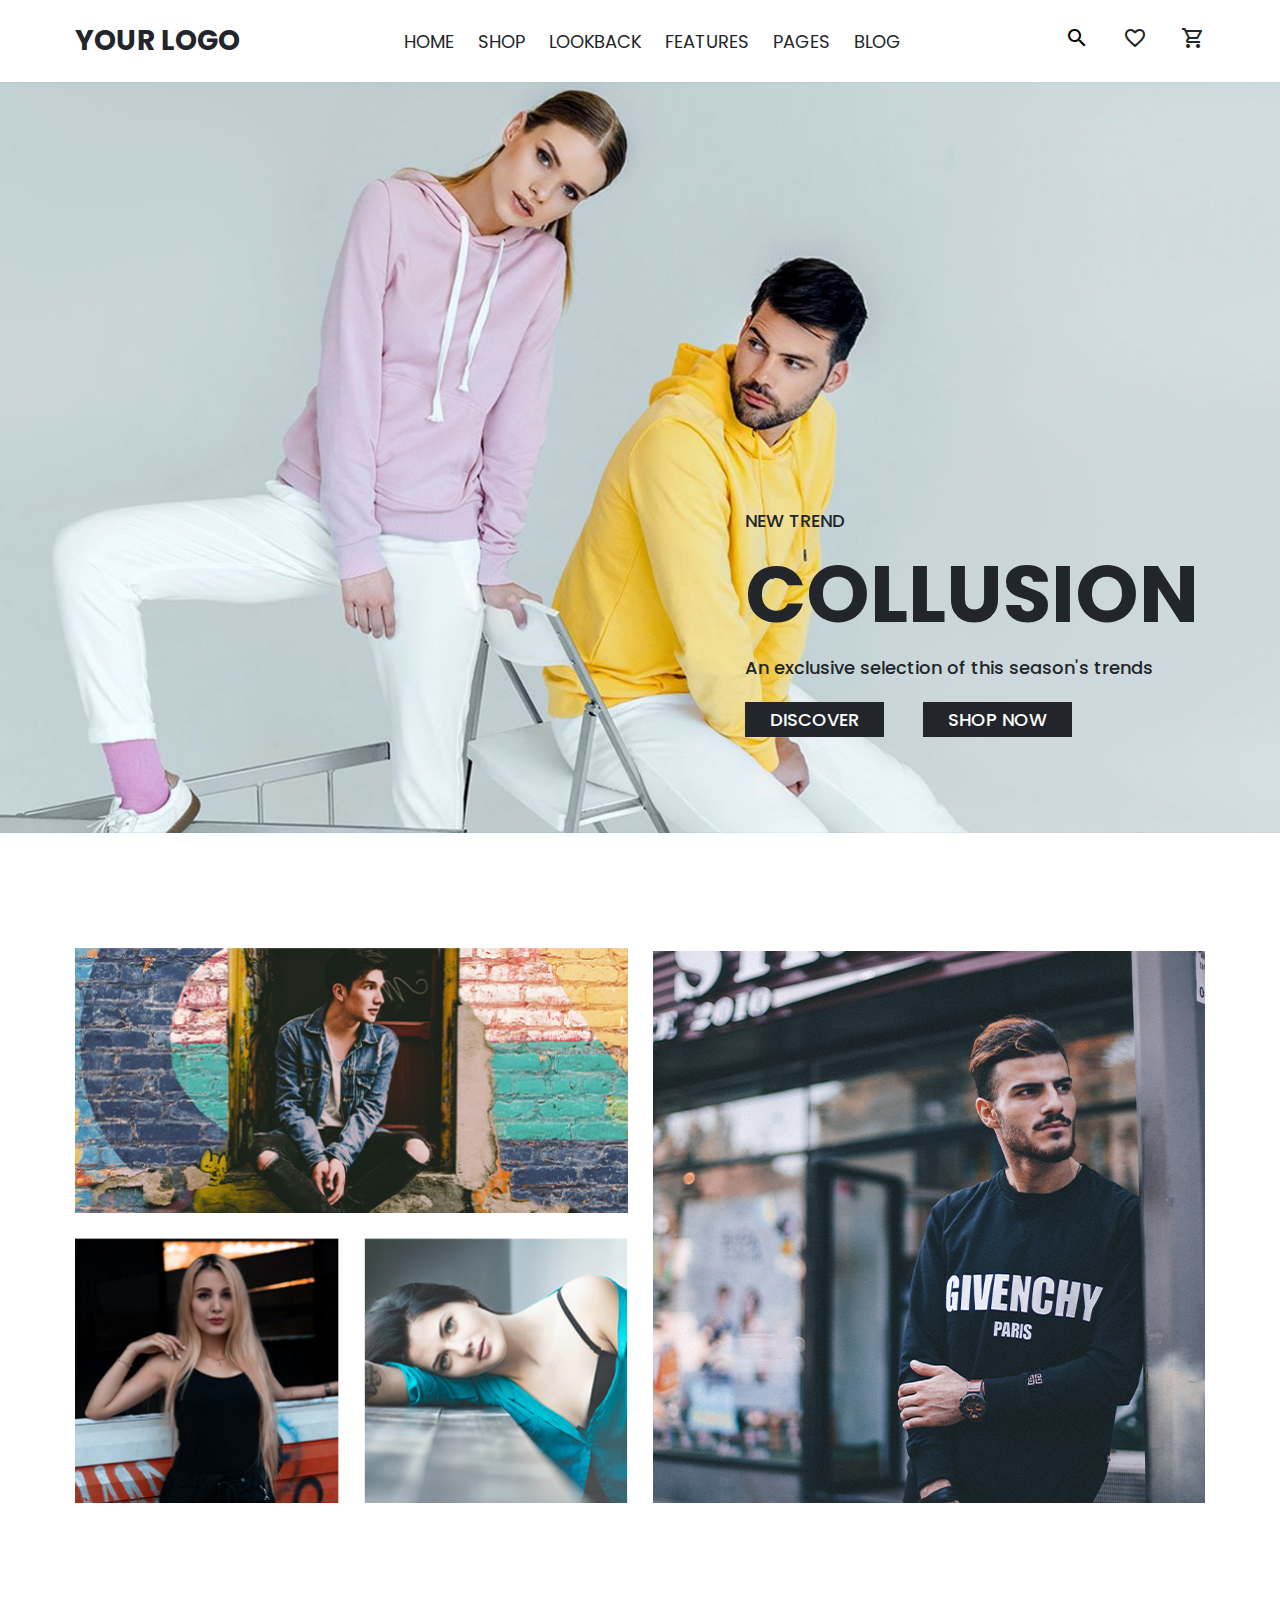
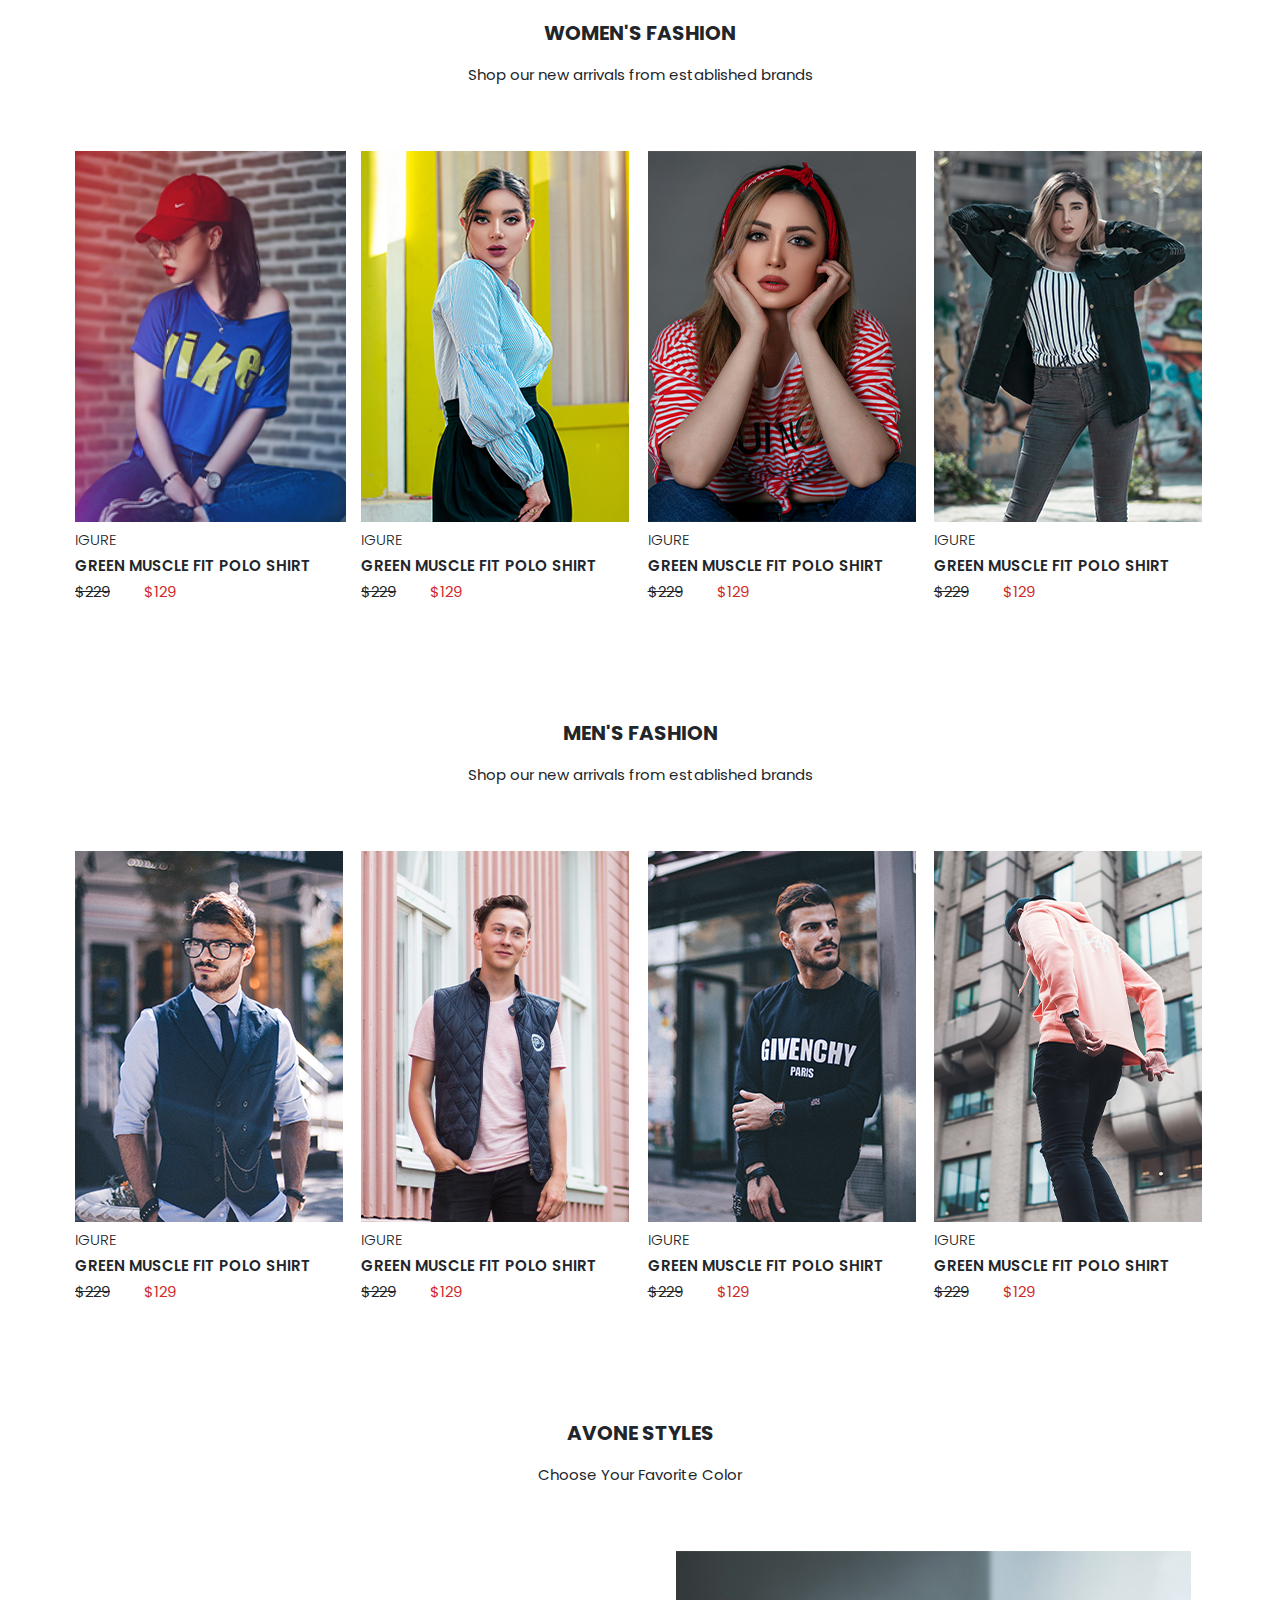
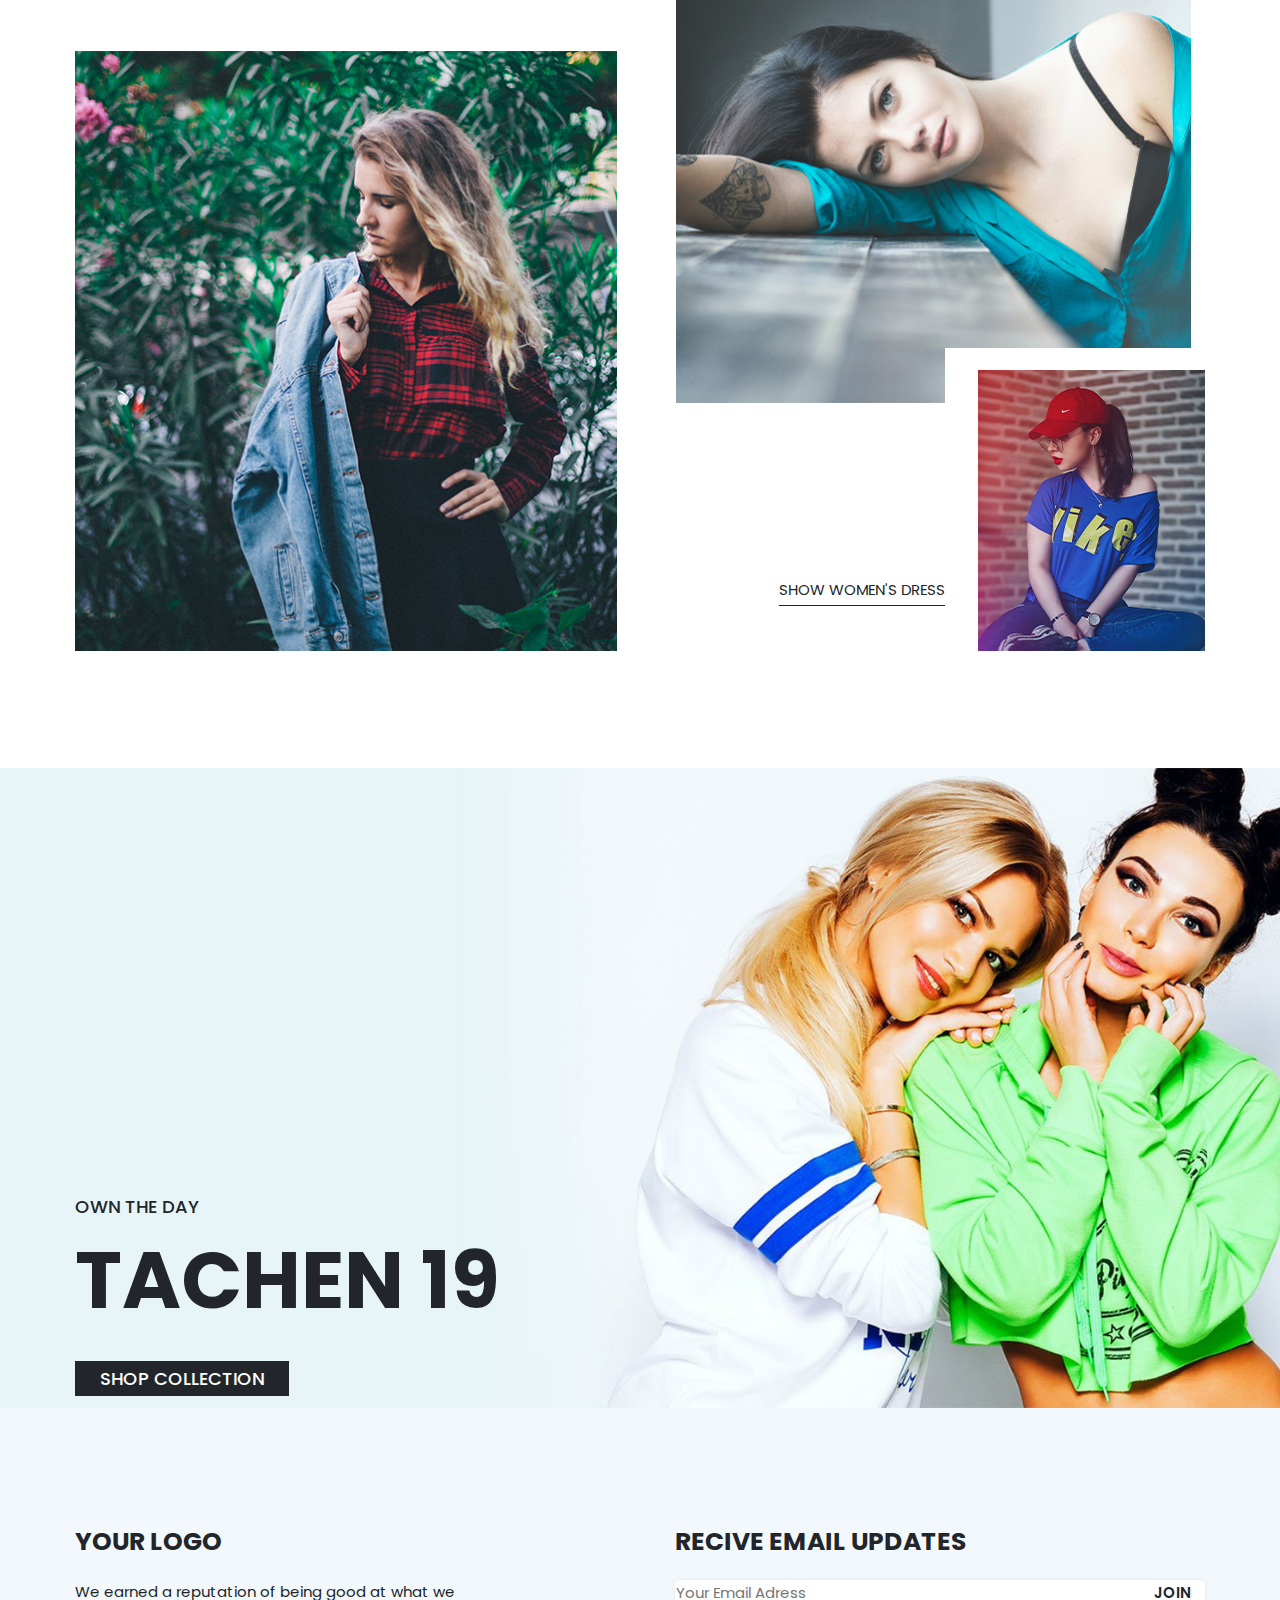
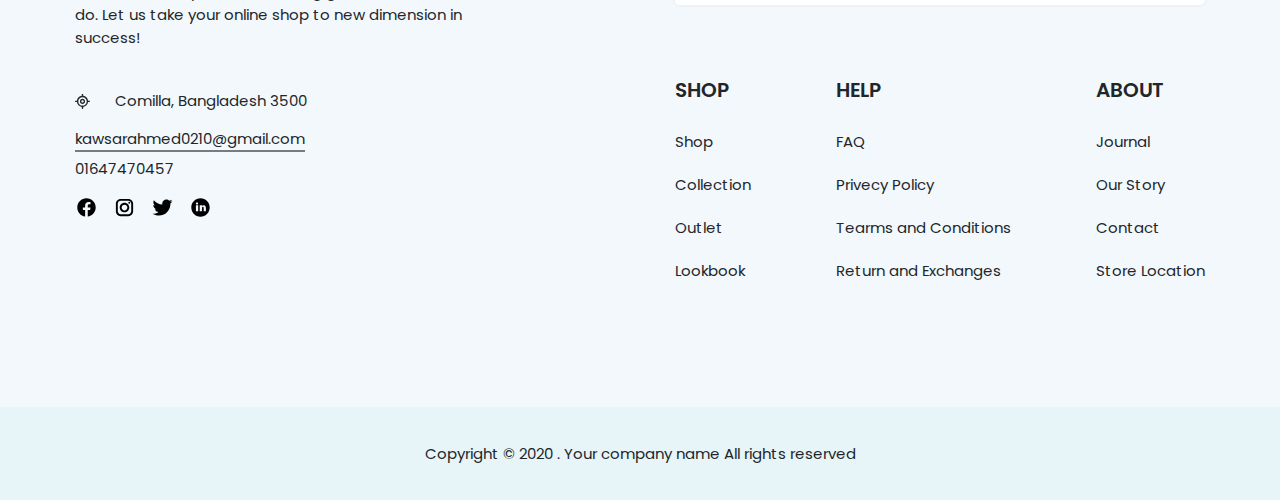
<file: index.html>
<!DOCTYPE html>
<html lang="ru">
<head>
    <meta charset="UTF-8">
    <meta http-equiv="X-UA-Compatible" content="IE=edge">
    <meta name="viewport" content="width=device-width, initial-scale=1.0">
    <title>Your Logo</title>
    <link rel="preconnect" href="https://fonts.googleapis.com">
    <link rel="preconnect" href="https://fonts.gstatic.com" crossorigin>
    <link
        href="https://fonts.googleapis.com/css2?family=PT+Serif:wght@700&family=Poppins:wght@300;400;500;600;700&display=swap"
        rel="stylesheet">
        <link href="https://fonts.googleapis.com/icon?family=Material+Icons+Outlined" rel="stylesheet">
        <link rel="stylesheet" href="static/styles/mycss.css">
</head>
<body>
   <header>
    <div class="container">
        <div class="header">
            <h1 class="header_title">YOUR LOGO</h1>
            <nav class="header_nav">
                <ul>
                    <li class="header_nav_item">
                        <a href="#">HOME</a>
                    </li>
                    <li class="header_nav_item">
                        <a href="#">SHOP</a>
                    </li>
                    <li class="header_nav_item">
                        <a href="#">LOOKBACK</a>
                    </li>
                    <li class="header_nav_item">
                        <a href="#">FEATURES</a>
                    </li>
                    <li class="header_nav_item">
                        <a href="#">PAGES</a>
                    </li>
                    <li class="header_nav_item">
                        <a href="#">BLOG</a>
                    </li>
                </ul>
            </nav>
            <div class="header_user">
                <ul>
                    <li class="header_user_item">
                        <button class="material-icons-outlined"> search</button>

                    </li>
                    <li class="header_user_item">
                        <a href="#" class="material-icons-outlined">favorite_border</a>
                    
                    </li>
                    <li class="header_user_item">
                        <a href="#" class="material-icons-outlined">shopping_cart</a>
                    
                    </li>
                </ul>
            </div>
        </div>
    </div>
   </header>
   <main>
    <div class="banner_wrap">
        <div class="container">
            <div class="banner">
                <span class="banner_text">NEW TREND</span>
                <b class="COLLUSION">COLLUSION</b>
                <span class="banner_text">An exclusive selection of this season's trends</span>
                <div class="banner_link_wrap">
                    <a href="#" class="banner_link btn_primary">DISCOVER</a>
                    <a href="#" class="banner_link btn_primary">SHOP NOW</a>
                </div>
            </div>
        </div>
    </div>
    <div class="section">
        <div class="container">
            <div class="catagory">
                <a href="#" class="catagory_link">
                    <span class="catagory_name">CATAGORY NAME</span>
                </a>
                <a href="#" class="catagory_link">
                    <span class="catagory_name">CATAGORY NAME</span>
                </a>
                <a href="#" class="catagory_link">
                    <span class="catagory_name">CATAGORY NAME</span>
                </a>
                <a href="#" class="catagory_link">
                    <span class="catagory_name">CATAGORY NAME</span>
                </a>
            </div>
        </div>
    </div>
    <div class="section">
        <div class="container">
           <h2 class="section_title">WOMEN'S FASHION</h2>
           <p class="section_subtitle">Shop our new arrivals from established brands</p>
        <div class="card_container">
            <div class="card">
                <img src="/static/images/6.png" class="card_img" alt="#">
                <span class="card_brand">IGURE</span>
                <a href="#" class="card_link">GREEN MUSCLE FIT POLO SHIRT</a>
                <span class="old_price">$229</span>
                <span class="new_price">$129</span>
            </div>
            <div class="card">
                <img src="static/images/7.png" class="card_img" alt="#">
                <span class="card_brand">IGURE</span>
                <a href="#" class="card_link">GREEN MUSCLE FIT POLO SHIRT</a>
                <span class="old_price">$229</span>
                <span class="new_price">$129</span>
            </div>
            <div class="card">
                <img src="static/images/8.png" class="card_img" alt="#">
                <span class="card_brand">IGURE</span>
                <a href="#" class="card_link">GREEN MUSCLE FIT POLO SHIRT</a>
                <span class="old_price">$229</span>
                <span class="new_price">$129</span>
            </div>
            <div class="card">
                <img src="static/images/9.png" class="card_img" alt="#">
                <span class="card_brand">IGURE</span>
                <a href="#" class="card_link">GREEN MUSCLE FIT POLO SHIRT</a>
                <span class="old_price">$229</span>
                <span class="new_price">$129</span>
            </div>
        </div>
        </div>
        
    </div>
    <div class="section">
        <div class="container">
            <h2 class="section_title">MEN'S FASHION</h2>
            <p class="section_subtitle">Shop our new arrivals from established brands</p>
            <div class="card_container">
                <div class="card">
                    <img src="static/images/10.png" class="card_img" alt="#">
                    <span class="card_brand">IGURE</span>
                    <a href="#" class="card_link">GREEN MUSCLE FIT POLO SHIRT</a>
                    <span class="old_price">$229</span>
                    <span class="new_price">$129</span>
                </div>
                <div class="card">
                    <img src="static/images/11.png" class="card_img" alt="#">
                    <span class="card_brand">IGURE</span>
                    <a href="#" class="card_link">GREEN MUSCLE FIT POLO SHIRT</a>
                    <span class="old_price">$229</span>
                    <span class="new_price">$129</span>
                </div>
                <div class="card">
                    <img src="static/images/12.png" class="card_img" alt="#">
                    <span class="card_brand">IGURE</span>
                    <a href="#" class="card_link">GREEN MUSCLE FIT POLO SHIRT</a>
                    <span class="old_price">$229</span>
                    <span class="new_price">$129</span>
                </div>
                <div class="card">
                    <img src="static/images/13.png" class="card_img" alt="#">
                    <span class="card_brand">IGURE</span>
                    <a href="#" class="card_link">GREEN MUSCLE FIT POLO SHIRT</a>
                    <span class="old_price">$229</span>
                    <span class="new_price">$129</span>
                </div>
            </div>
        </div>
    </div>
    <div class="section">
        <div class="container">
            <h2 class="section_title">AVONE STYLES</h2>
            <p class="section_subtitle">Choose Your Favorite Color</p>
            <div class="style">
                <div class="style_left">

                </div>
                <div class="style_right">
                    <a href="#" class="style_link">SHOW WOMEN'S DRESS</a>
                </div>
            </div>
        </div>
    </div>
    <div class="banner_wrap collection_wrap">
        <div class="container">
            <div class="banner collection">
                <span class="banner_text">OWN THE DAY</span>
                <b class="COLLUSION">TACHEN 19</b>
                <div class="banner_link_wrap">
                    <a href="#" class="banner_link btn_primary">SHOP COLLECTION</a>
                </div>
            </div>
        </div>
    </div>
   
    <footer>
        <div>
            <div class="footer_main">
                <div class="container">
                    <div class="footer">
                        <div class="footer_left">
                            <h3 class="footer_title">YOUR LOGO</h1>
                            <p class="footer_paragraph">We earned a reputation of being good at what we do.
                            Let us take your online shop to new dimension in
                            success!</p>
                          <span class="location">Comilla, Bangladesh 3500</span>
                          <a href="mailto:kawsarahmed0210@gmail.com " class="footer_email">kawsarahmed0210@gmail.com</a>
                          <a href="tel:01647470457" class="footer_tel">01647470457</a>
                          <div class="social">
                            <a href=""class="social_link">
                                <?xml version="1.0"?><svg xmlns="http://www.w3.org/2000/svg" viewBox="0 0 30 30" width="30px" height="30px">
                                    <path
                                        d="M15,3C8.373,3,3,8.373,3,15c0,6.016,4.432,10.984,10.206,11.852V18.18h-2.969v-3.154h2.969v-2.099c0-3.475,1.693-5,4.581-5 c1.383,0,2.115,0.103,2.461,0.149v2.753h-1.97c-1.226,0-1.654,1.163-1.654,2.473v1.724h3.593L19.73,18.18h-3.106v8.697 C22.481,26.083,27,21.075,27,15C27,8.373,21.627,3,15,3z" />
                                </svg>
                            </a>
                            <a href=""class="social_link"><?xml version="1.0"?><svg xmlns="http://www.w3.org/2000/svg" viewBox="0 0 24 24" width="24px" height="24px">
                                <path
                                    d="M 8 3 C 5.243 3 3 5.243 3 8 L 3 16 C 3 18.757 5.243 21 8 21 L 16 21 C 18.757 21 21 18.757 21 16 L 21 8 C 21 5.243 18.757 3 16 3 L 8 3 z M 8 5 L 16 5 C 17.654 5 19 6.346 19 8 L 19 16 C 19 17.654 17.654 19 16 19 L 8 19 C 6.346 19 5 17.654 5 16 L 5 8 C 5 6.346 6.346 5 8 5 z M 17 6 A 1 1 0 0 0 16 7 A 1 1 0 0 0 17 8 A 1 1 0 0 0 18 7 A 1 1 0 0 0 17 6 z M 12 7 C 9.243 7 7 9.243 7 12 C 7 14.757 9.243 17 12 17 C 14.757 17 17 14.757 17 12 C 17 9.243 14.757 7 12 7 z M 12 9 C 13.654 9 15 10.346 15 12 C 15 13.654 13.654 15 12 15 C 10.346 15 9 13.654 9 12 C 9 10.346 10.346 9 12 9 z" />
                            </svg></a>
                            <a href=""class="social_link"><?xml version="1.0"?><svg xmlns="http://www.w3.org/2000/svg"  viewBox="0 0 30 30" width="30px" height="30px">    <path d="M28,6.937c-0.957,0.425-1.985,0.711-3.064,0.84c1.102-0.66,1.947-1.705,2.345-2.951c-1.03,0.611-2.172,1.055-3.388,1.295 c-0.973-1.037-2.359-1.685-3.893-1.685c-2.946,0-5.334,2.389-5.334,5.334c0,0.418,0.048,0.826,0.138,1.215 c-4.433-0.222-8.363-2.346-10.995-5.574C3.351,6.199,3.088,7.115,3.088,8.094c0,1.85,0.941,3.483,2.372,4.439 c-0.874-0.028-1.697-0.268-2.416-0.667c0,0.023,0,0.044,0,0.067c0,2.585,1.838,4.741,4.279,5.23 c-0.447,0.122-0.919,0.187-1.406,0.187c-0.343,0-0.678-0.034-1.003-0.095c0.679,2.119,2.649,3.662,4.983,3.705 c-1.825,1.431-4.125,2.284-6.625,2.284c-0.43,0-0.855-0.025-1.273-0.075c2.361,1.513,5.164,2.396,8.177,2.396 c9.812,0,15.176-8.128,15.176-15.177c0-0.231-0.005-0.461-0.015-0.69C26.38,8.945,27.285,8.006,28,6.937z"/></svg></a>
                            <a href=""class="social_link"><?xml version="1.0"?><svg xmlns="http://www.w3.org/2000/svg" viewBox="0 0 30 30" width="30px" height="30px">
                                <path
                                    d="M15,3C8.373,3,3,8.373,3,15c0,6.627,5.373,12,12,12s12-5.373,12-12C27,8.373,21.627,3,15,3z M10.496,8.403 c0.842,0,1.403,0.561,1.403,1.309c0,0.748-0.561,1.309-1.496,1.309C9.561,11.022,9,10.46,9,9.712C9,8.964,9.561,8.403,10.496,8.403z M12,20H9v-8h3V20z M22,20h-2.824v-4.372c0-1.209-0.753-1.488-1.035-1.488s-1.224,0.186-1.224,1.488c0,0.186,0,4.372,0,4.372H14v-8 h2.918v1.116C17.294,12.465,18.047,12,19.459,12C20.871,12,22,13.116,22,15.628V20z" />
                            </svg></a>
                          </div>

                        </div>
                        <div class="footer_right">
                            <h3 class="footer_title">RECIVE EMAIL UPDATES</h1>
                                <form class="footer_form">
                                    <input type="email" class="footer_form_input" placeholder="Your Email Adress">
                                    <button class="footer_form_join">JOIN</button>
                                </form>
                                <nav class="footer_nav_wrap">
                                    <div class="footer_nav">
                                        <h4 class="footer_nav_title">SHOP</h4>
                                        <ul>
                                            <li class="footer_nav_item">
                                                <a href="#">Shop</a>
                                            </li>
                                            <li class="footer_nav_item">
                                                <a href="#">Collection</a>
                                            </li>
                                            <li class="footer_nav_item">
                                                <a href="#">Outlet</a>
                                            </li>
                                            <li class="footer_nav_item">
                                                <a href="#">Lookbook</a>
                                            </li>
                                        </ul>
                                    </div>
                                    <div class="footer_nav">
                                    <h4 class="footer_nav_title">HELP</h4>
                                    <ul>
                                        <li class="footer_nav_item">
                                            <a href="#">FAQ</a>
                                        </li>
                                        <li class="footer_nav_item">
                                            <a href="#">Privecy Policy</a>
                                        </li>
                                        <li class="footer_nav_item">
                                            <a href="#">Tearms and Conditions</a>
                                        </li>
                                        <li class="footer_nav_item">
                                            <a href="#">Return and Exchanges</a>
                                        </li>
                                    </ul>
                                    </div>
                                   
                                    <div class="footer_nav">
                                    <h4 class="footer_nav_title">ABOUT</h4>
                                    <ul>
                                        <li class="footer_nav_item">
                                            <a href="#">Journal</a>
                                        </li>
                                        <li class="footer_nav_item">
                                            <a href="#">Our Story</a>
                                        </li>
                                        <li class="footer_nav_item">
                                            <a href="#">Contact</a>
                                        </li>
                                        <li class="footer_nav_item">
                                            <a href="#">Store Location</a>
                                        </li>
                                    </ul>
                                    </div>
                                    
                                </nav>

                        </div>
                    </div>
                </div>

            </div>
            <div class="copyright">
                <div class="container">
                    <p>Copyright © 2020 . Your company name All rights reserved</p>
                </div>
            </div>
        </div>

    </footer>
   </main>
    
</body>
</html>
</file>
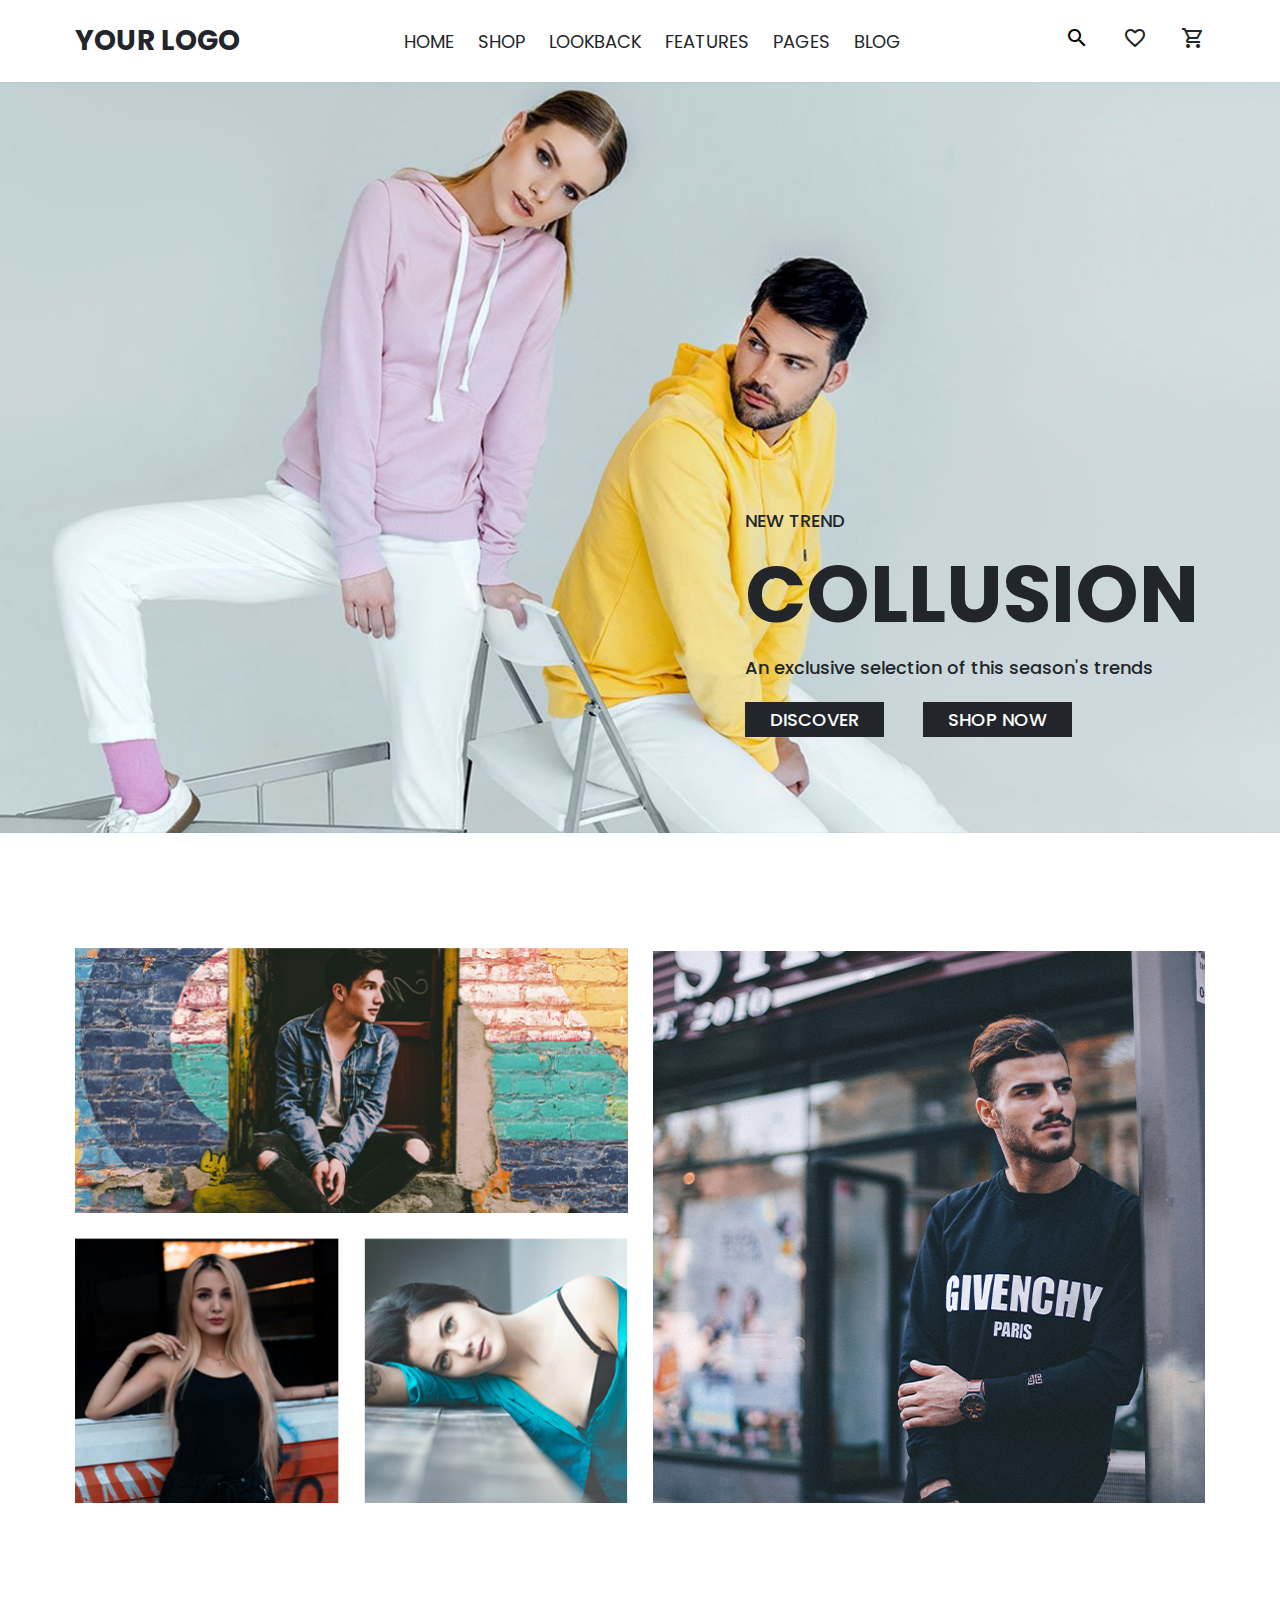
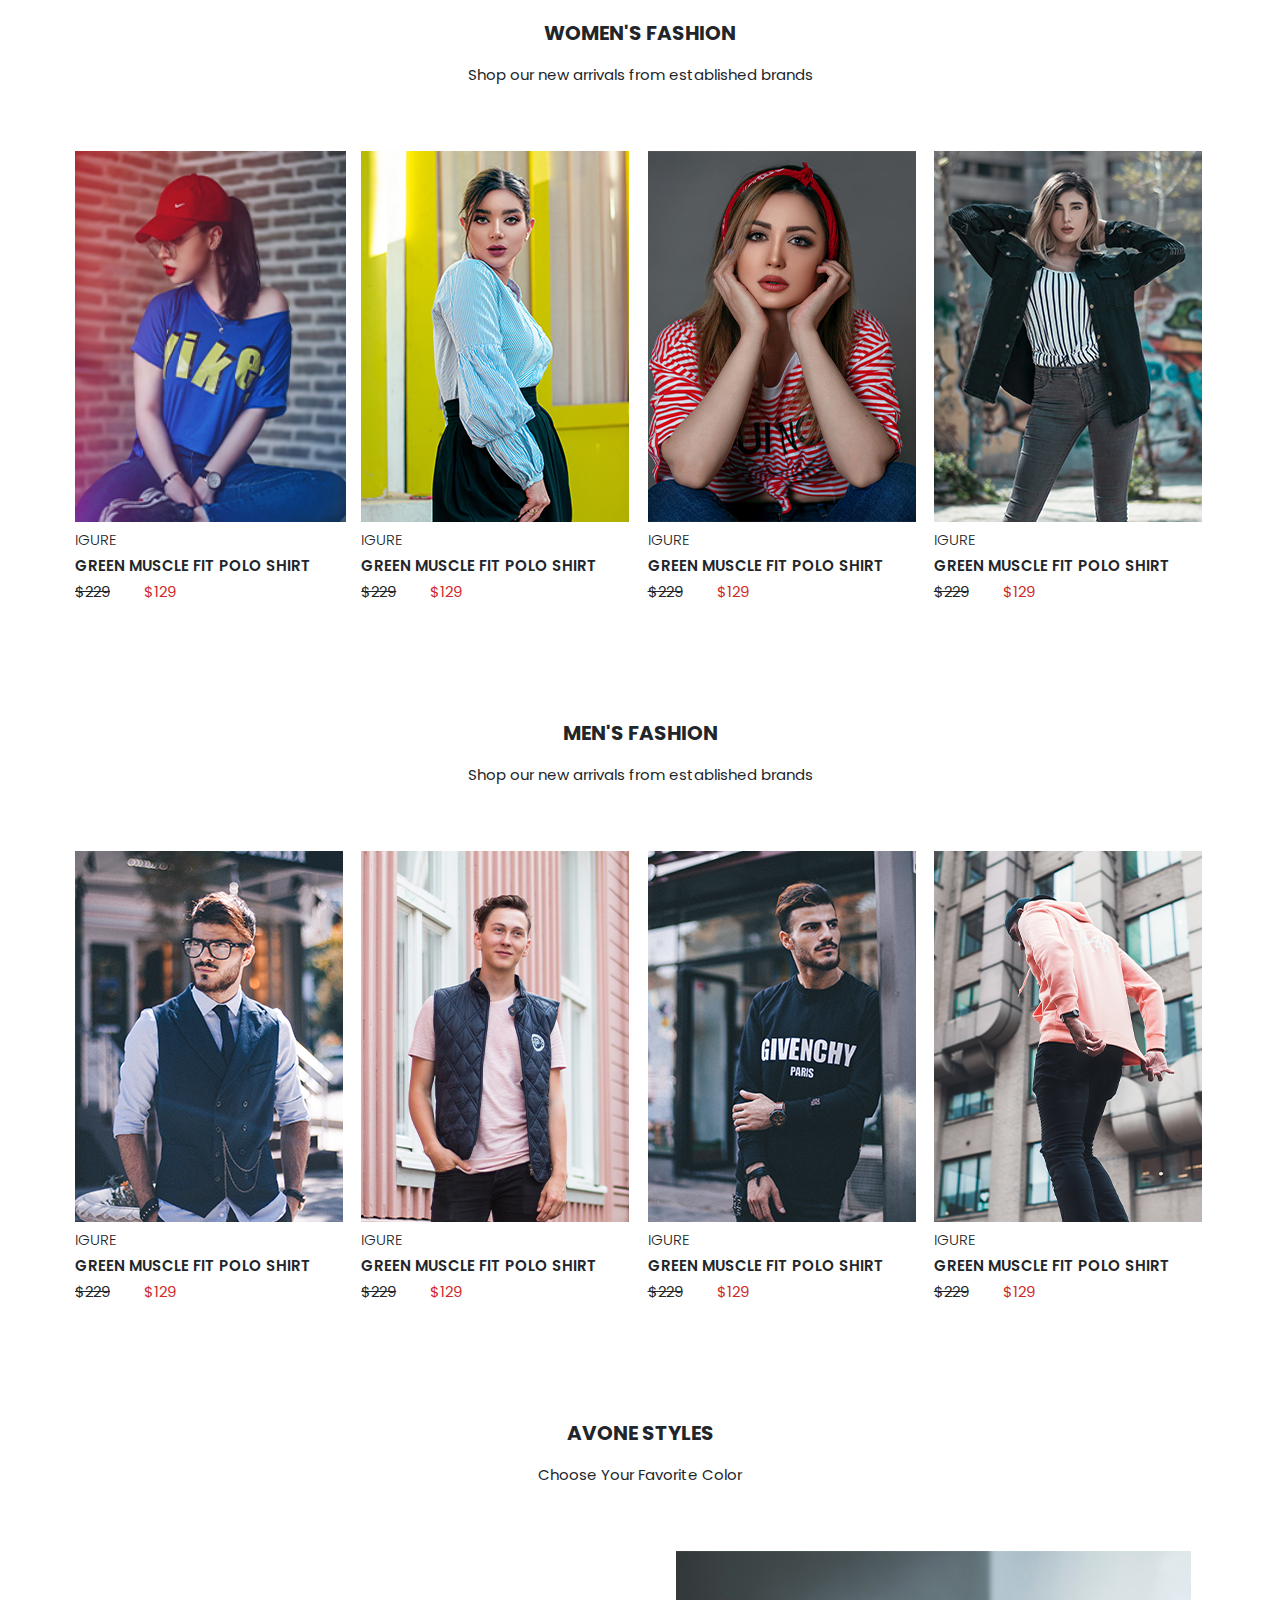
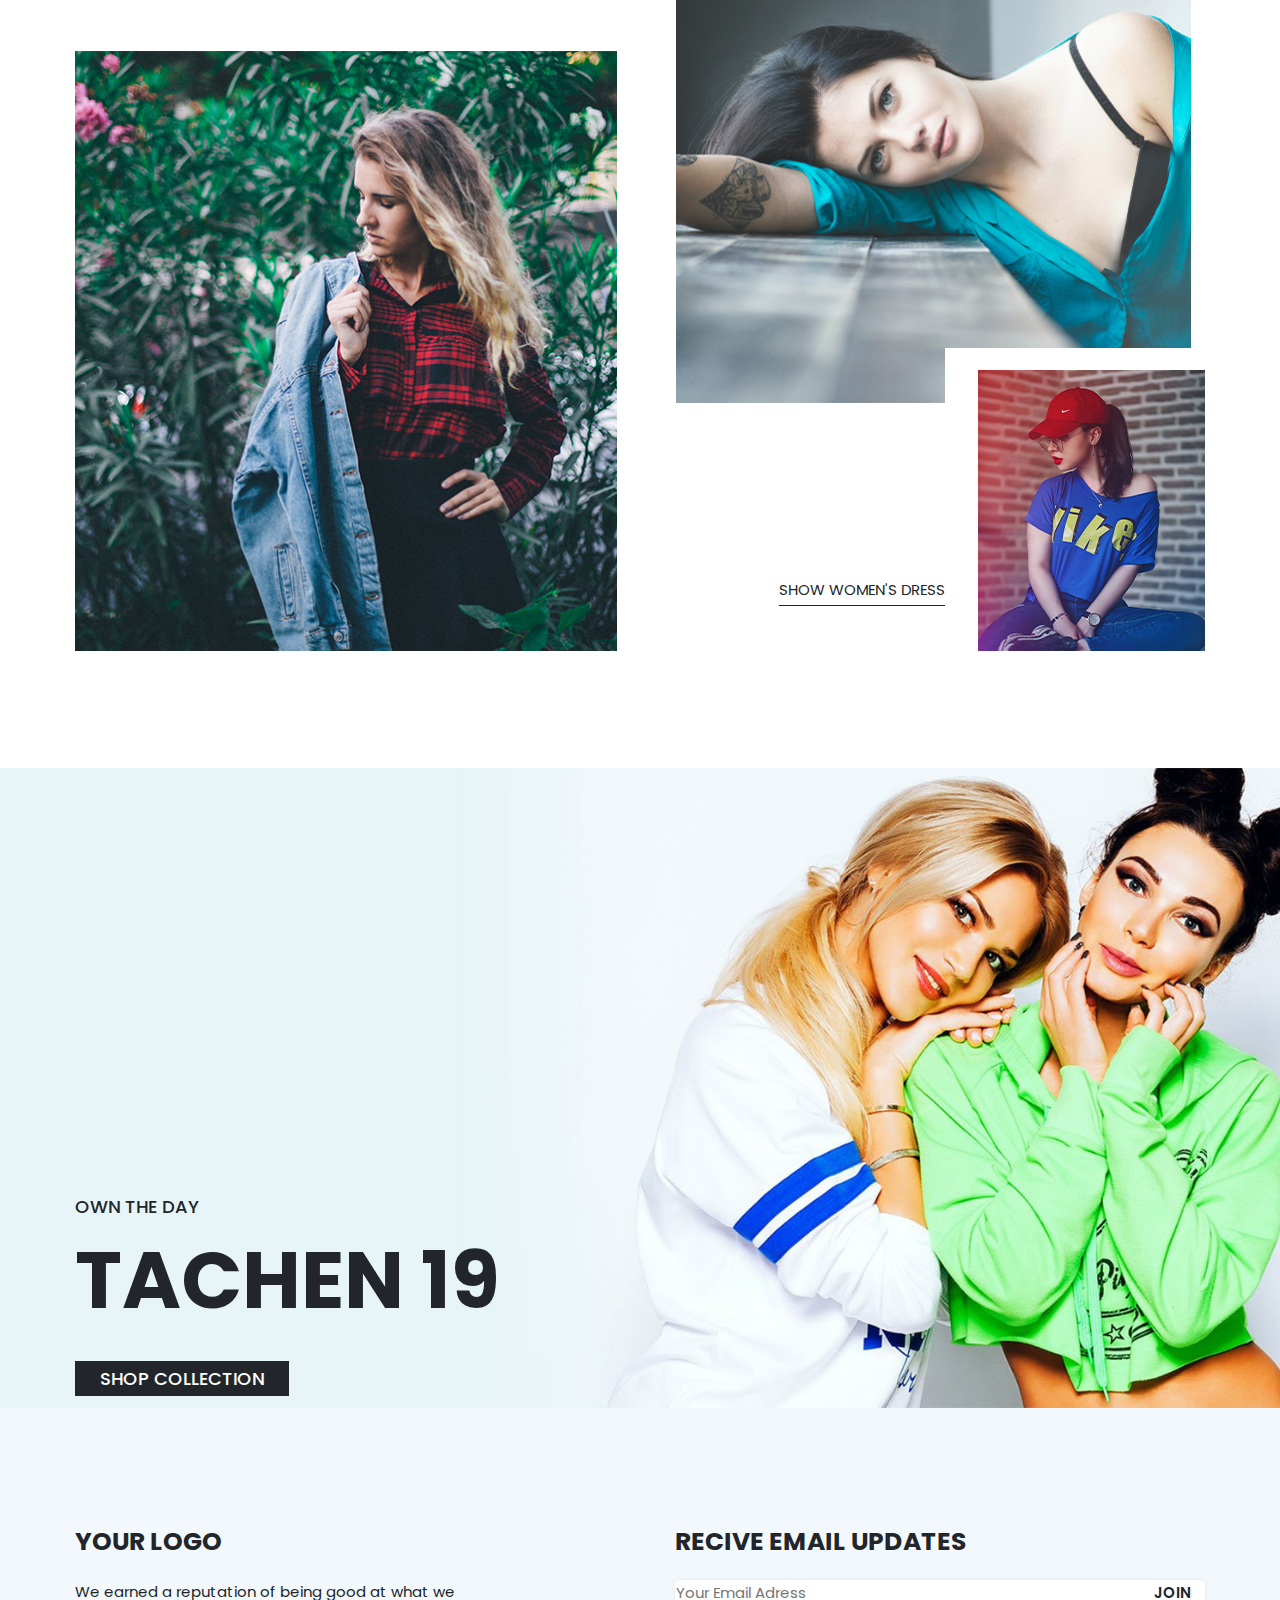
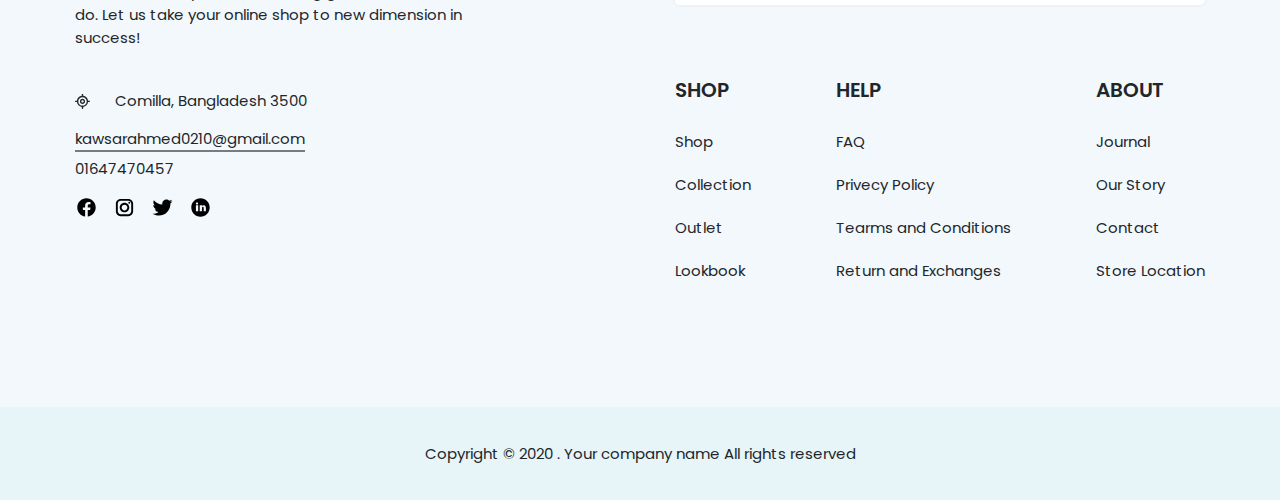
<file: template1/index.html>
<!DOCTYPE html>
<html lang="ru">
<head>
    <meta charset="UTF-8">
    <meta http-equiv="X-UA-Compatible" content="IE=edge">
    <meta name="viewport" content="width=device-width, initial-scale=1.0">
    <title>Your Logo</title>
    <link rel="preconnect" href="https://fonts.googleapis.com">
    <link rel="preconnect" href="https://fonts.gstatic.com" crossorigin>
    <link
        href="https://fonts.googleapis.com/css2?family=PT+Serif:wght@700&family=Poppins:wght@300;400;500;600;700&display=swap"
        rel="stylesheet">
        <link href="https://fonts.googleapis.com/icon?family=Material+Icons+Outlined" rel="stylesheet">
        <link rel="stylesheet" href="static/styles/mycss.css">
</head>
<body>
   <header>
    <div class="container">
        <div class="header">
            <h1 class="header_title">YOUR LOGO</h1>
            <nav class="header_nav">
                <ul>
                    <li class="header_nav_item">
                        <a href="#">HOME</a>
                    </li>
                    <li class="header_nav_item">
                        <a href="#">SHOP</a>
                    </li>
                    <li class="header_nav_item">
                        <a href="#">LOOKBACK</a>
                    </li>
                    <li class="header_nav_item">
                        <a href="#">FEATURES</a>
                    </li>
                    <li class="header_nav_item">
                        <a href="#">PAGES</a>
                    </li>
                    <li class="header_nav_item">
                        <a href="#">BLOG</a>
                    </li>
                </ul>
            </nav>
            <div class="header_user">
                <ul>
                    <li class="header_user_item">
                        <button class="material-icons-outlined"> search</button>

                    </li>
                    <li class="header_user_item">
                        <a href="#" class="material-icons-outlined">favorite_border</a>
                    
                    </li>
                    <li class="header_user_item">
                        <a href="#" class="material-icons-outlined">shopping_cart</a>
                    
                    </li>
                </ul>
            </div>
        </div>
    </div>
   </header>
   <main>
    <div class="banner_wrap">
        <div class="container">
            <div class="banner">
                <span class="banner_text">NEW TREND</span>
                <b class="COLLUSION">COLLUSION</b>
                <span class="banner_text">An exclusive selection of this season's trends</span>
                <div class="banner_link_wrap">
                    <a href="#" class="banner_link btn_primary">DISCOVER</a>
                    <a href="#" class="banner_link btn_primary">SHOP NOW</a>
                </div>
            </div>
        </div>
    </div>
    <div class="section">
        <div class="container">
            <div class="catagory">
                <a href="#" class="catagory_link">
                    <span class="catagory_name">CATAGORY NAME</span>
                </a>
                <a href="#" class="catagory_link">
                    <span class="catagory_name">CATAGORY NAME</span>
                </a>
                <a href="#" class="catagory_link">
                    <span class="catagory_name">CATAGORY NAME</span>
                </a>
                <a href="#" class="catagory_link">
                    <span class="catagory_name">CATAGORY NAME</span>
                </a>
            </div>
        </div>
    </div>
    <div class="section">
        <div class="container">
           <h2 class="section_title">WOMEN'S FASHION</h2>
           <p class="section_subtitle">Shop our new arrivals from established brands</p>
        <div class="card_container">
            <div class="card">
                <img src="/template1/static/images/6.png" class="card_img" alt="#">
                <span class="card_brand">IGURE</span>
                <a href="#" class="card_link">GREEN MUSCLE FIT POLO SHIRT</a>
                <span class="old_price">$229</span>
                <span class="new_price">$129</span>
            </div>
            <div class="card">
                <img src="/template1/static/images/7.png" class="card_img" alt="#">
                <span class="card_brand">IGURE</span>
                <a href="#" class="card_link">GREEN MUSCLE FIT POLO SHIRT</a>
                <span class="old_price">$229</span>
                <span class="new_price">$129</span>
            </div>
            <div class="card">
                <img src="/template1/static/images/8.png" class="card_img" alt="#">
                <span class="card_brand">IGURE</span>
                <a href="#" class="card_link">GREEN MUSCLE FIT POLO SHIRT</a>
                <span class="old_price">$229</span>
                <span class="new_price">$129</span>
            </div>
            <div class="card">
                <img src="/template1/static/images/9.png" class="card_img" alt="#">
                <span class="card_brand">IGURE</span>
                <a href="#" class="card_link">GREEN MUSCLE FIT POLO SHIRT</a>
                <span class="old_price">$229</span>
                <span class="new_price">$129</span>
            </div>
        </div>
        </div>
        
    </div>
    <div class="section">
        <div class="container">
            <h2 class="section_title">MEN'S FASHION</h2>
            <p class="section_subtitle">Shop our new arrivals from established brands</p>
            <div class="card_container">
                <div class="card">
                    <img src="/template1/static/images/10.png" class="card_img" alt="#">
                    <span class="card_brand">IGURE</span>
                    <a href="#" class="card_link">GREEN MUSCLE FIT POLO SHIRT</a>
                    <span class="old_price">$229</span>
                    <span class="new_price">$129</span>
                </div>
                <div class="card">
                    <img src="/template1/static/images/11.png" class="card_img" alt="#">
                    <span class="card_brand">IGURE</span>
                    <a href="#" class="card_link">GREEN MUSCLE FIT POLO SHIRT</a>
                    <span class="old_price">$229</span>
                    <span class="new_price">$129</span>
                </div>
                <div class="card">
                    <img src="/template1/static/images/12.png" class="card_img" alt="#">
                    <span class="card_brand">IGURE</span>
                    <a href="#" class="card_link">GREEN MUSCLE FIT POLO SHIRT</a>
                    <span class="old_price">$229</span>
                    <span class="new_price">$129</span>
                </div>
                <div class="card">
                    <img src="/template1/static/images/13.png" class="card_img" alt="#">
                    <span class="card_brand">IGURE</span>
                    <a href="#" class="card_link">GREEN MUSCLE FIT POLO SHIRT</a>
                    <span class="old_price">$229</span>
                    <span class="new_price">$129</span>
                </div>
            </div>
        </div>
    </div>
    <div class="section">
        <div class="container">
            <h2 class="section_title">AVONE STYLES</h2>
            <p class="section_subtitle">Choose Your Favorite Color</p>
            <div class="style">
                <div class="style_left">

                </div>
                <div class="style_right">
                    <a href="#" class="style_link">SHOW WOMEN'S DRESS</a>
                </div>
            </div>
        </div>
    </div>
    <div class="banner_wrap collection_wrap">
        <div class="container">
            <div class="banner collection">
                <span class="banner_text">OWN THE DAY</span>
                <b class="COLLUSION">TACHEN 19</b>
                <div class="banner_link_wrap">
                    <a href="#" class="banner_link btn_primary">SHOP COLLECTION</a>
                </div>
            </div>
        </div>
    </div>
   
    <footer>
        <div>
            <div class="footer_main">
                <div class="container">
                    <div class="footer">
                        <div class="footer_left">
                            <h3 class="footer_title">YOUR LOGO</h1>
                            <p class="footer_paragraph">We earned a reputation of being good at what we do.
                            Let us take your online shop to new dimension in
                            success!</p>
                          <span class="location">Comilla, Bangladesh 3500</span>
                          <a href="mailto:kawsarahmed0210@gmail.com " class="footer_email">kawsarahmed0210@gmail.com</a>
                          <a href="tel:01647470457" class="footer_tel">01647470457</a>
                          <div class="social">
                            <a href=""class="social_link">
                                <?xml version="1.0"?><svg xmlns="http://www.w3.org/2000/svg" viewBox="0 0 30 30" width="30px" height="30px">
                                    <path
                                        d="M15,3C8.373,3,3,8.373,3,15c0,6.016,4.432,10.984,10.206,11.852V18.18h-2.969v-3.154h2.969v-2.099c0-3.475,1.693-5,4.581-5 c1.383,0,2.115,0.103,2.461,0.149v2.753h-1.97c-1.226,0-1.654,1.163-1.654,2.473v1.724h3.593L19.73,18.18h-3.106v8.697 C22.481,26.083,27,21.075,27,15C27,8.373,21.627,3,15,3z" />
                                </svg>
                            </a>
                            <a href=""class="social_link"><?xml version="1.0"?><svg xmlns="http://www.w3.org/2000/svg" viewBox="0 0 24 24" width="24px" height="24px">
                                <path
                                    d="M 8 3 C 5.243 3 3 5.243 3 8 L 3 16 C 3 18.757 5.243 21 8 21 L 16 21 C 18.757 21 21 18.757 21 16 L 21 8 C 21 5.243 18.757 3 16 3 L 8 3 z M 8 5 L 16 5 C 17.654 5 19 6.346 19 8 L 19 16 C 19 17.654 17.654 19 16 19 L 8 19 C 6.346 19 5 17.654 5 16 L 5 8 C 5 6.346 6.346 5 8 5 z M 17 6 A 1 1 0 0 0 16 7 A 1 1 0 0 0 17 8 A 1 1 0 0 0 18 7 A 1 1 0 0 0 17 6 z M 12 7 C 9.243 7 7 9.243 7 12 C 7 14.757 9.243 17 12 17 C 14.757 17 17 14.757 17 12 C 17 9.243 14.757 7 12 7 z M 12 9 C 13.654 9 15 10.346 15 12 C 15 13.654 13.654 15 12 15 C 10.346 15 9 13.654 9 12 C 9 10.346 10.346 9 12 9 z" />
                            </svg></a>
                            <a href=""class="social_link"><?xml version="1.0"?><svg xmlns="http://www.w3.org/2000/svg"  viewBox="0 0 30 30" width="30px" height="30px">    <path d="M28,6.937c-0.957,0.425-1.985,0.711-3.064,0.84c1.102-0.66,1.947-1.705,2.345-2.951c-1.03,0.611-2.172,1.055-3.388,1.295 c-0.973-1.037-2.359-1.685-3.893-1.685c-2.946,0-5.334,2.389-5.334,5.334c0,0.418,0.048,0.826,0.138,1.215 c-4.433-0.222-8.363-2.346-10.995-5.574C3.351,6.199,3.088,7.115,3.088,8.094c0,1.85,0.941,3.483,2.372,4.439 c-0.874-0.028-1.697-0.268-2.416-0.667c0,0.023,0,0.044,0,0.067c0,2.585,1.838,4.741,4.279,5.23 c-0.447,0.122-0.919,0.187-1.406,0.187c-0.343,0-0.678-0.034-1.003-0.095c0.679,2.119,2.649,3.662,4.983,3.705 c-1.825,1.431-4.125,2.284-6.625,2.284c-0.43,0-0.855-0.025-1.273-0.075c2.361,1.513,5.164,2.396,8.177,2.396 c9.812,0,15.176-8.128,15.176-15.177c0-0.231-0.005-0.461-0.015-0.69C26.38,8.945,27.285,8.006,28,6.937z"/></svg></a>
                            <a href=""class="social_link"><?xml version="1.0"?><svg xmlns="http://www.w3.org/2000/svg" viewBox="0 0 30 30" width="30px" height="30px">
                                <path
                                    d="M15,3C8.373,3,3,8.373,3,15c0,6.627,5.373,12,12,12s12-5.373,12-12C27,8.373,21.627,3,15,3z M10.496,8.403 c0.842,0,1.403,0.561,1.403,1.309c0,0.748-0.561,1.309-1.496,1.309C9.561,11.022,9,10.46,9,9.712C9,8.964,9.561,8.403,10.496,8.403z M12,20H9v-8h3V20z M22,20h-2.824v-4.372c0-1.209-0.753-1.488-1.035-1.488s-1.224,0.186-1.224,1.488c0,0.186,0,4.372,0,4.372H14v-8 h2.918v1.116C17.294,12.465,18.047,12,19.459,12C20.871,12,22,13.116,22,15.628V20z" />
                            </svg></a>
                          </div>

                        </div>
                        <div class="footer_right">
                            <h3 class="footer_title">RECIVE EMAIL UPDATES</h1>
                                <form class="footer_form">
                                    <input type="email" class="footer_form_input" placeholder="Your Email Adress">
                                    <button class="footer_form_join">JOIN</button>
                                </form>
                                <nav class="footer_nav_wrap">
                                    <div class="footer_nav">
                                        <h4 class="footer_nav_title">SHOP</h4>
                                        <ul>
                                            <li class="footer_nav_item">
                                                <a href="#">Shop</a>
                                            </li>
                                            <li class="footer_nav_item">
                                                <a href="#">Collection</a>
                                            </li>
                                            <li class="footer_nav_item">
                                                <a href="#">Outlet</a>
                                            </li>
                                            <li class="footer_nav_item">
                                                <a href="#">Lookbook</a>
                                            </li>
                                        </ul>
                                    </div>
                                    <div class="footer_nav">
                                    <h4 class="footer_nav_title">HELP</h4>
                                    <ul>
                                        <li class="footer_nav_item">
                                            <a href="#">FAQ</a>
                                        </li>
                                        <li class="footer_nav_item">
                                            <a href="#">Privecy Policy</a>
                                        </li>
                                        <li class="footer_nav_item">
                                            <a href="#">Tearms and Conditions</a>
                                        </li>
                                        <li class="footer_nav_item">
                                            <a href="#">Return and Exchanges</a>
                                        </li>
                                    </ul>
                                    </div>
                                   
                                    <div class="footer_nav">
                                    <h4 class="footer_nav_title">ABOUT</h4>
                                    <ul>
                                        <li class="footer_nav_item">
                                            <a href="#">Journal</a>
                                        </li>
                                        <li class="footer_nav_item">
                                            <a href="#">Our Story</a>
                                        </li>
                                        <li class="footer_nav_item">
                                            <a href="#">Contact</a>
                                        </li>
                                        <li class="footer_nav_item">
                                            <a href="#">Store Location</a>
                                        </li>
                                    </ul>
                                    </div>
                                    
                                </nav>

                        </div>
                    </div>
                </div>

            </div>
            <div class="copyright">
                <div class="container">
                    <p>Copyright © 2020 . Your company name All rights reserved</p>
                </div>
            </div>
        </div>

    </footer>
   </main>
    
</body>
</html>
</file>
<file: static/styles/mycss.css>
*,
*::before,
*::after{
    margin: 0;
    padding: 0;
    box-sizing: border-box;

}
body {
    color:#22262A;
    font: 400 15px Poppins, Arial, Helvetica, sans-serif;
}
a{
    text-decoration: none;
    color: inherit;
    transition: .4s;
}
img{
    max-width: 100%;
}
ul li{
    list-style-type: none;
}
button{
    display:block;
    border: none;
    font: inherit;
    background-color: transparent;
    cursor: pointer;
    transition: .4s;

}
.container {
    max-width: 1140px;
    margin: 0 auto;
    padding: 0 5px;
}
.btn_primary{
    color: #fff;
    font-size: 18px;
    font-weight: 500;
    background-color: #22262A;
}
.btn_primary:hover{
    background-color: #ccba15;
}
/* HEADER */
.header{
    display: flex;
    justify-content: space-between;
    align-items: center;
    padding: 20px 0;
}
.header_title{
    font-size: 28px;
    line-height: 42px;
}
.header_nav_item{
    display: inline-block;
    font-size: 18px;
    margin-right: 20px ;
}
.header_nav_item:last-child{
    margin-right: 0;
}
.header_user_item{
    display: inline-block;
    margin-right: 30px;
}
.header_user_item:last-child{
    margin-right: 0px;
}
.header a:hover,
.header button:hover{
    color: #ccba15;
}

/* BANNER */
.banner_wrap{
    padding: 425px 0 100px;
    background: url(/static/images/1.png) no-repeat;
    background-size: cover;

}
.banner{
    width: 460px;
    margin-left: auto;
}
.banner_text{
    display: block;
    font-size: 18px;
    font-weight: 500;
    line-height: 27px;
}
.COLLUSION{
    font-size: 80px;
    line-height: 120px;
}
.banner_link_wrap{
    margin-top: 25px;
}
.banner_link{
    width: 150px;
    padding: 5px 25px;
    margin-right: 35px;
}
/* Catagory */
.section{
    padding: 115px 0 0;
}
.catagory{
    display: grid;
    grid-template-areas: 
    "img1 img1 img4 img4"
    "img2 img3 img4 img4";
    gap: 25px;
}
.catagory_link{
    position: relative;
    cursor: pointer;
    min-height: 265px;
}
.catagory_link:hover::before
{
    position: absolute;
    content: '';
    top: 0;
    left: 0;
    width: 100%;
    height: 100%;
    background-color: rgb(0 0 0 /50%);
}
.catagory_link:nth-child(1){
    grid-area: img1;
    background: url(/static/images/2.png) 50% 0%/cover no-repeat;
}
.catagory_link:nth-child(2) {
    grid-area: img2;
    background: url(/static/images/3.png) 50% 0%/cover no-repeat;
}
.catagory_link:nth-child(3) {
    grid-area: img3;
    background: url(/static/images/4.png) 50% 0%/cover no-repeat;
}
.catagory_link:nth-child(4) {
    grid-area: img4;
    background: url(/static/images/5_1.png) 50% 0%/cover no-repeat;
}
.catagory_name{
    position:absolute;
    padding: 5px 20px;
    left: 25px;
    bottom: 25px;
    background-color: #fff;
    line-height: 27px;
    font-size: 18px;
    opacity: 0;
    font-weight: 500;
}
.catagory_link:hover .catagory_name{
    opacity: 1;
}
/* CARDS */
.section_title{
    font-size: 20px;
    line-height: 30px;
    text-align: center;
    margin-bottom: 15px;
}
.section_subtitle{
    font-size: 15px;
    line-height: 23px;
    text-align: center;
    margin-bottom: 65px;
}
.card_container{
    display: flex;
    justify-content: space-between;
}
.card{
    width: 24%;
    max-height: 484px;

}
.card>img{
    height: 371px;
}
.card_brand{
    display: block;
    font-weight: 300;


}
.card_link{
    display: block;
    font-weight: 600;
    margin: 3px 0;
}
.old_price{
    margin-right: 30px;
    text-decoration: line-through;
}
.new_price{
    color: #CF2929;
}

/* style */

.style{
    display: flex;
    justify-content: space-between;
    height: 700px;
}
.style_left{
    width: 48%;
    height: 100%;
    background: url(/static/images/14.png) 50% 100%/550px no-repeat;
}
.style_right{
    position: relative;
    width: 48%;
    height: 100%;
    background: url(/static/images/15.png) 50% 0%/515px no-repeat;
}
.style_right::after{
    position: absolute;
    content: '';
    bottom: 0;
    right: 0;
    width: 260px;
    height: 303px;
    background: #fff url(/static/images/6.png) 100% 100%/227px 281px no-repeat;
}
.style_link{
    position: absolute;
    bottom: 50px;
    right: 260px;
    z-index: 2;
}
.style_link::after {
    position: absolute;
    content: '';
    bottom: -5px;
    right: 0;
    width: 100%;
    height: 1px;
    background-color: #22262A;
}

.style_link:hover{
    color: #ccba15;
}
.style_link:hover::after {
    background: #ccba15;
}

/* collection */

.collection_wrap{
    margin-top: 117px;
    height: 640px;
    background: url(/static/images/17.png) no-repeat;
    background-size: cover;

}

.collection{
    margin-right: auto;
    margin-left: 0;
    
}

/* footer */

.footer_main{
    background-color: #F2F8FC;
    padding: 115px 0 105px;
}
.footer{
    display: flex;
    justify-content: space-between;
}
.footer_title{
    font-weight: 700;
    margin-bottom: 20px;
    line-height: 37px;
    font-size: 25px;
}
.footer_paragraph {
    width: 406px;
    margin-bottom: 40px;
}
.location{
    position: relative;
    display: block;
    margin-bottom: 15px;
    padding-left: 40px;
}
.location::before {
    position: absolute;
    content: '';
    top: 50%;
    left: 0;
    width: 15px;
    height: 15px;
    background: url(/static/images/location.svg) 50% 50%/100% no-repeat;
    transform: translateY(-50%);
}
.footer_email{
    position: relative;
    display: inline-block;
    padding-bottom: 7px;
}
.footer_email:hover,
.footer_tel:hover{
    color: #ccba15;
}
.footer_email::after{
    position: absolute;
    content: '';
    bottom: 5px;
    left: 0;
    width: 100%;
    height: 1px;
    background-color: #000000;
    transform: translateY(-50%);
}
.footer_email:hover::after {
    background-color: #ccba15;
}
.footer_tel{
    display: block;
    margin-bottom: 16px;
}
.social {
    display: flex;
    align-items: center;
}
.social_link svg {
    width: 23px;
    height: 23px;
    margin-right: 15px;
    transition: .4s;

}
.social_link:hover svg{
    fill: #ccba15;

}
.copyright{
    background-color: #E7F5F8;
    text-align: center;
    font-size: 15px;
    line-height: 23px;
    padding: 35px 0;
}
.footer_form{
    display: flex;
    justify-content: space-between;
    width: 530px;
    margin-bottom: 70px;
    background: #FFFFFF;
    box-shadow: 0px 0px 5px rgba(0 0 0 /7%);
    border-radius: 5px
}
.footer_form_input{
    width: 100%;
    border: 1px solid transparent;
    color: inherit;
    outline: none;
    font: inherit;
    border-radius: 5px;
}
.footer_form_input:focus{
    border: 1px solid #22262A;
}
.footer_form_join{
    width: 75px;
    color: inherit;
    font-weight: 600;
}
.footer_form_join:hover{
    color: #E7F5F8;
    background-color:#22262A;
}

.footer_nav_wrap{
    display: flex;
    justify-content:space-between;
}

.footer_nav_title{
    font-size: 20px;
    font-weight: 600;
    line-height: 30px;
    margin-bottom: 25px;
}
.footer_nav_item{
    margin-bottom: 20px;
}
.footer_nav_item a:hover{
    color: #ccba15;
}
</file>
<file: template1/static/styles/mycss.css>
*,
*::before,
*::after{
    margin: 0;
    padding: 0;
    box-sizing: border-box;

}
body {
    color:#22262A;
    font: 400 15px Poppins, Arial, Helvetica, sans-serif;
}
a{
    text-decoration: none;
    color: inherit;
    transition: .4s;
}
img{
    max-width: 100%;
}
ul li{
    list-style-type: none;
}
button{
    display:block;
    border: none;
    font: inherit;
    background-color: transparent;
    cursor: pointer;
    transition: .4s;

}
.container {
    max-width: 1140px;
    margin: 0 auto;
    padding: 0 5px;
}
.btn_primary{
    color: #fff;
    font-size: 18px;
    font-weight: 500;
    background-color: #22262A;
}
.btn_primary:hover{
    background-color: #ccba15;
}
/* HEADER */
.header{
    display: flex;
    justify-content: space-between;
    align-items: center;
    padding: 20px 0;
}
.header_title{
    font-size: 28px;
    line-height: 42px;
}
.header_nav_item{
    display: inline-block;
    font-size: 18px;
    margin-right: 20px ;
}
.header_nav_item:last-child{
    margin-right: 0;
}
.header_user_item{
    display: inline-block;
    margin-right: 30px;
}
.header_user_item:last-child{
    margin-right: 0px;
}
.header a:hover,
.header button:hover{
    color: #ccba15;
}

/* BANNER */
.banner_wrap{
    padding: 425px 0 100px;
    background: url(/template1/static/images/1.png) no-repeat;
    background-size: cover;

}
.banner{
    width: 460px;
    margin-left: auto;
}
.banner_text{
    display: block;
    font-size: 18px;
    font-weight: 500;
    line-height: 27px;
}
.COLLUSION{
    font-size: 80px;
    line-height: 120px;
}
.banner_link_wrap{
    margin-top: 25px;
}
.banner_link{
    width: 150px;
    padding: 5px 25px;
    margin-right: 35px;
}
/* Catagory */
.section{
    padding: 115px 0 0;
}
.catagory{
    display: grid;
    grid-template-areas: 
    "img1 img1 img4 img4"
    "img2 img3 img4 img4";
    gap: 25px;
}
.catagory_link{
    position: relative;
    cursor: pointer;
    min-height: 265px;
}
.catagory_link:hover::before
{
    position: absolute;
    content: '';
    top: 0;
    left: 0;
    width: 100%;
    height: 100%;
    background-color: rgb(0 0 0 /50%);
}
.catagory_link:nth-child(1){
    grid-area: img1;
    background: url(/template1/static/images/2.png) 50% 0%/cover no-repeat;
}
.catagory_link:nth-child(2) {
    grid-area: img2;
    background: url(/template1/static/images/3.png) 50% 0%/cover no-repeat;
}
.catagory_link:nth-child(3) {
    grid-area: img3;
    background: url(/template1/static/images/4.png) 50% 0%/cover no-repeat;
}
.catagory_link:nth-child(4) {
    grid-area: img4;
    background: url(/template1/static/images/5_1.png) 50% 0%/cover no-repeat;
}
.catagory_name{
    position:absolute;
    padding: 5px 20px;
    left: 25px;
    bottom: 25px;
    background-color: #fff;
    line-height: 27px;
    font-size: 18px;
    opacity: 0;
    font-weight: 500;
}
.catagory_link:hover .catagory_name{
    opacity: 1;
}
/* CARDS */
.section_title{
    font-size: 20px;
    line-height: 30px;
    text-align: center;
    margin-bottom: 15px;
}
.section_subtitle{
    font-size: 15px;
    line-height: 23px;
    text-align: center;
    margin-bottom: 65px;
}
.card_container{
    display: flex;
    justify-content: space-between;
}
.card{
    width: 24%;
    max-height: 484px;

}
.card>img{
    height: 371px;
}
.card_brand{
    display: block;
    font-weight: 300;


}
.card_link{
    display: block;
    font-weight: 600;
    margin: 3px 0;
}
.old_price{
    margin-right: 30px;
    text-decoration: line-through;
}
.new_price{
    color: #CF2929;
}

/* style */

.style{
    display: flex;
    justify-content: space-between;
    height: 700px;
}
.style_left{
    width: 48%;
    height: 100%;
    background: url(/template1/static/images/14.png) 50% 100%/550px no-repeat;
}
.style_right{
    position: relative;
    width: 48%;
    height: 100%;
    background: url(/template1/static/images/15.png) 50% 0%/515px no-repeat;
}
.style_right::after{
    position: absolute;
    content: '';
    bottom: 0;
    right: 0;
    width: 260px;
    height: 303px;
    background: #fff url(/template1/static/images/6.png) 100% 100%/227px 281px no-repeat;
}
.style_link{
    position: absolute;
    bottom: 50px;
    right: 260px;
    z-index: 2;
}
.style_link::after {
    position: absolute;
    content: '';
    bottom: -5px;
    right: 0;
    width: 100%;
    height: 1px;
    background-color: #22262A;
}

.style_link:hover{
    color: #ccba15;
}
.style_link:hover::after {
    background: #ccba15;
}

/* collection */

.collection_wrap{
    margin-top: 117px;
    height: 640px;
    background: url(/template1/static/images/17.png) no-repeat;
    background-size: cover;

}

.collection{
    margin-right: auto;
    margin-left: 0;
    
}

/* footer */

.footer_main{
    background-color: #F2F8FC;
    padding: 115px 0 105px;
}
.footer{
    display: flex;
    justify-content: space-between;
}
.footer_title{
    font-weight: 700;
    margin-bottom: 20px;
    line-height: 37px;
    font-size: 25px;
}
.footer_paragraph {
    width: 406px;
    margin-bottom: 40px;
}
.location{
    position: relative;
    display: block;
    margin-bottom: 15px;
    padding-left: 40px;
}
.location::before {
    position: absolute;
    content: '';
    top: 50%;
    left: 0;
    width: 15px;
    height: 15px;
    background: url(/template1/static/images/location.svg) 50% 50%/100% no-repeat;
    transform: translateY(-50%);
}
.footer_email{
    position: relative;
    display: inline-block;
    padding-bottom: 7px;
}
.footer_email:hover,
.footer_tel:hover{
    color: #ccba15;
}
.footer_email::after{
    position: absolute;
    content: '';
    bottom: 5px;
    left: 0;
    width: 100%;
    height: 1px;
    background-color: #000000;
    transform: translateY(-50%);
}
.footer_email:hover::after {
    background-color: #ccba15;
}
.footer_tel{
    display: block;
    margin-bottom: 16px;
}
.social {
    display: flex;
    align-items: center;
}
.social_link svg {
    width: 23px;
    height: 23px;
    margin-right: 15px;
    transition: .4s;

}
.social_link:hover svg{
    fill: #ccba15;

}
.copyright{
    background-color: #E7F5F8;
    text-align: center;
    font-size: 15px;
    line-height: 23px;
    padding: 35px 0;
}
.footer_form{
    display: flex;
    justify-content: space-between;
    width: 530px;
    margin-bottom: 70px;
    background: #FFFFFF;
    box-shadow: 0px 0px 5px rgba(0 0 0 /7%);
    border-radius: 5px
}
.footer_form_input{
    width: 100%;
    border: 1px solid transparent;
    color: inherit;
    outline: none;
    font: inherit;
    border-radius: 5px;
}
.footer_form_input:focus{
    border: 1px solid #22262A;
}
.footer_form_join{
    width: 75px;
    color: inherit;
    font-weight: 600;
}
.footer_form_join:hover{
    color: #E7F5F8;
    background-color:#22262A;
}

.footer_nav_wrap{
    display: flex;
    justify-content:space-between;
}

.footer_nav_title{
    font-size: 20px;
    font-weight: 600;
    line-height: 30px;
    margin-bottom: 25px;
}
.footer_nav_item{
    margin-bottom: 20px;
}
.footer_nav_item a:hover{
    color: #ccba15;
}
</file>
